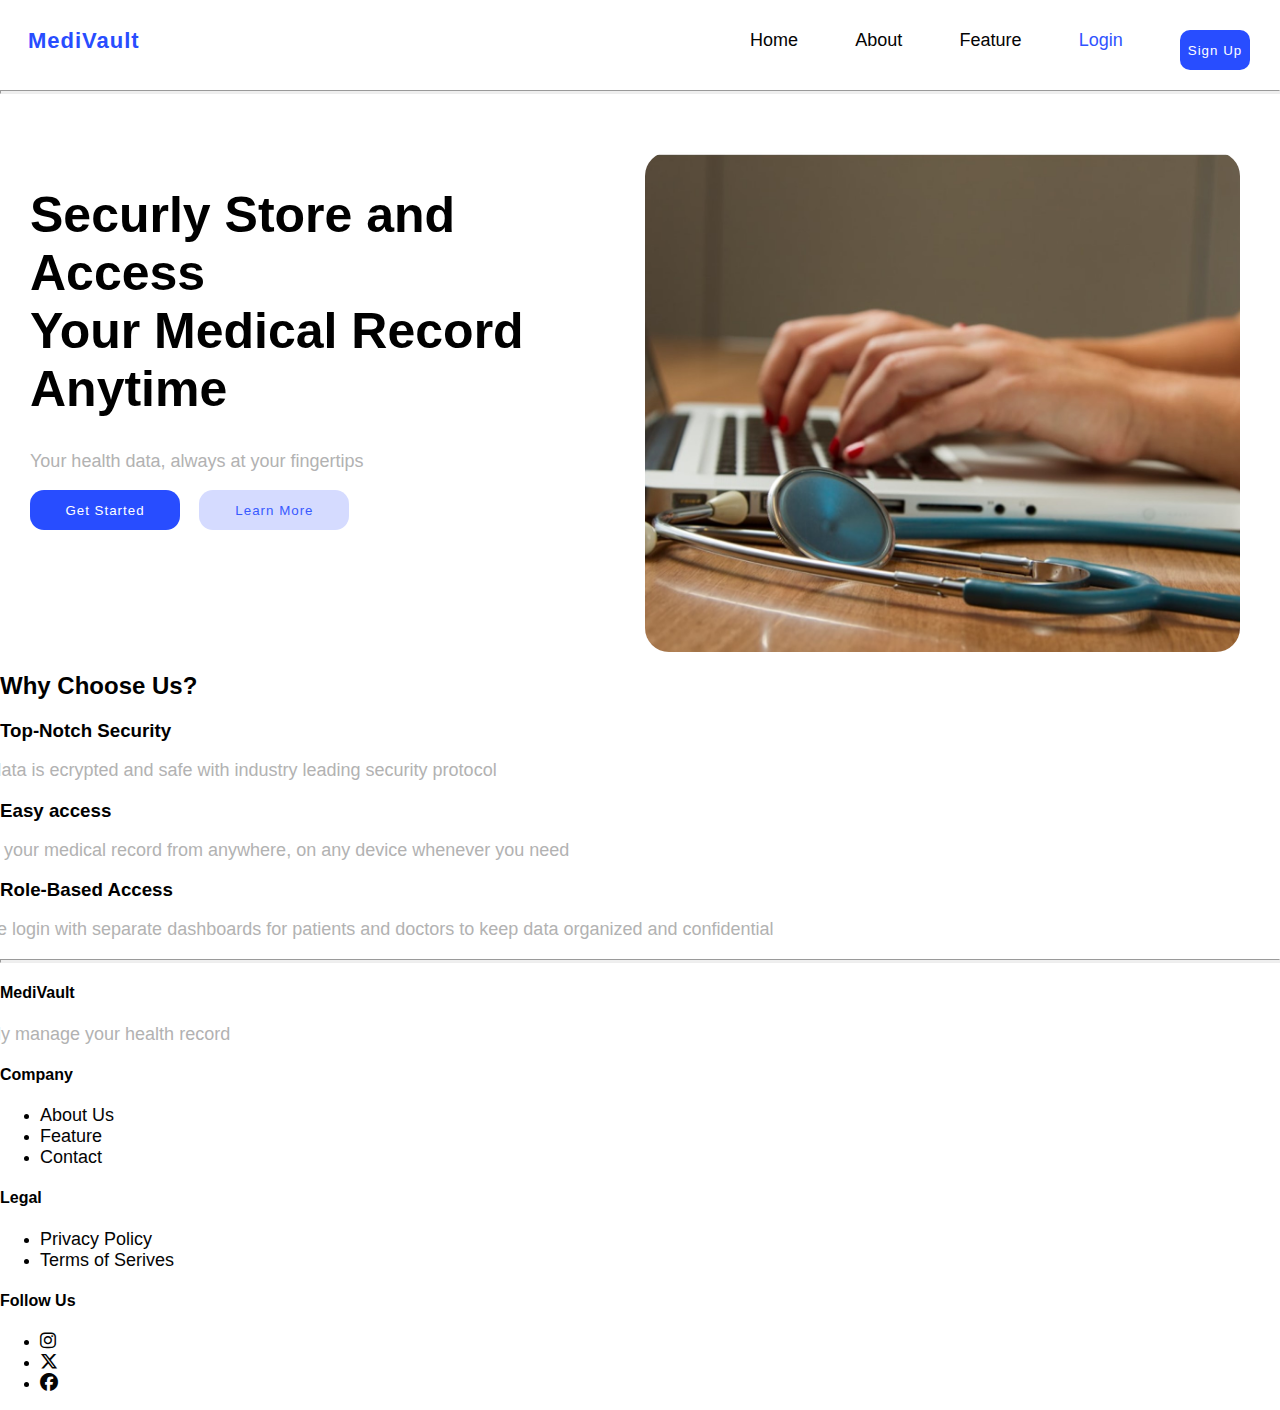
<file: index.html>
<!DOCTYPE html>
<html lang="en">
<head>
    <meta charset="UTF-8">
    <meta name="viewport" content="width=device-width, initial-scale=1.0">
    <title>Document</title>
    <link rel="styleSheet" href="style.css">
    <link rel="stylesheet" href="https://cdnjs.cloudflare.com/ajax/libs/font-awesome/6.5.0/css/all.min.css" />

</head>
<body class="index-form">
    <header>
    <div class="navbar">
        <span id="logo">MediVault</span>
        <ul class="nav-links">
            <li><a href="#">Home</a></li>
            <li><a href="#">About</a></li>
            <li><a href="#">Feature</a></li>
            <li><a href="email-login.html" style="color: #3053ff;">Login</a></li>
            <a href="signup-form.html"><button type="button" id="SignButton">Sign Up</button></a>
        </ul>
    </div>
    <hr>
    </header>

    <section class="hero">
        <div class="headDetails">
        <h1>Securly Store and Access<br> Your Medical Record Anytime</h1>
        <p>Your health data, always at your fingertips</p>
        <button type="button" id="getStartBtn">Get Started</button>
        <button type="button" id="learnMoreBtn">Learn More</button>
        </div>
        <div class="image">
        </div> 
    </section>

    <section class="features">
        <h2>Why Choose Us?</h2>

        <div class="boxes">
            <div class="box1"><div class="box1-image"></div><h3>Top-Notch Security<p>Your data is ecrypted and safe with industry leading security protocol</p></h3></div>
            <div class="box2"><div class="box2-image"></div><h3>Easy access<p>Acess your medical record from anywhere, on any device whenever you need</p></h3></div>
            <div class="box3"><div class="box3-image"></div><h3>Role-Based Access<p>Secure login with separate dashboards for patients and doctors to keep data organized and confidential</p></h3></div>
        </div>
    </section>

    <hr id="hr2">
    
    <header>
        <div class="fotter-section">
            <div class="first-section">
                <h4>MediVault</h4>
                <p>Securly manage your health record</p>
            </div>

            <div class="second-section">
                <h4>Company</h4>
                <ul>
                    <li><a href="#">About Us</a></li>
                    <li><a href="#">Feature</a></li>
                    <li><a href="#">Contact</a></li>
                </ul>
            </div>

            <div class="third-section">
                <h4>Legal</h4>
                <ul>
                    <li><a href="#">Privacy Policy</a></li>
                    <li><a href="#">Terms of Serives</a></li>
                </ul>
            </div>

            <div class="fourth-section">
                <h4>Follow Us</h4>
                <ul>
                    <li><a href="#"><i class="fa-brands fa-instagram"></i></a></li>
                    <li><a href="#"><i class="fa-brands fa-x-twitter"></i></a></li>
                    <li><a href="#"><i class="fa-brands fa-facebook"></i></a></li>
                </ul>
            </div>
        </div>
    </header>
</body>
</html>
</file>
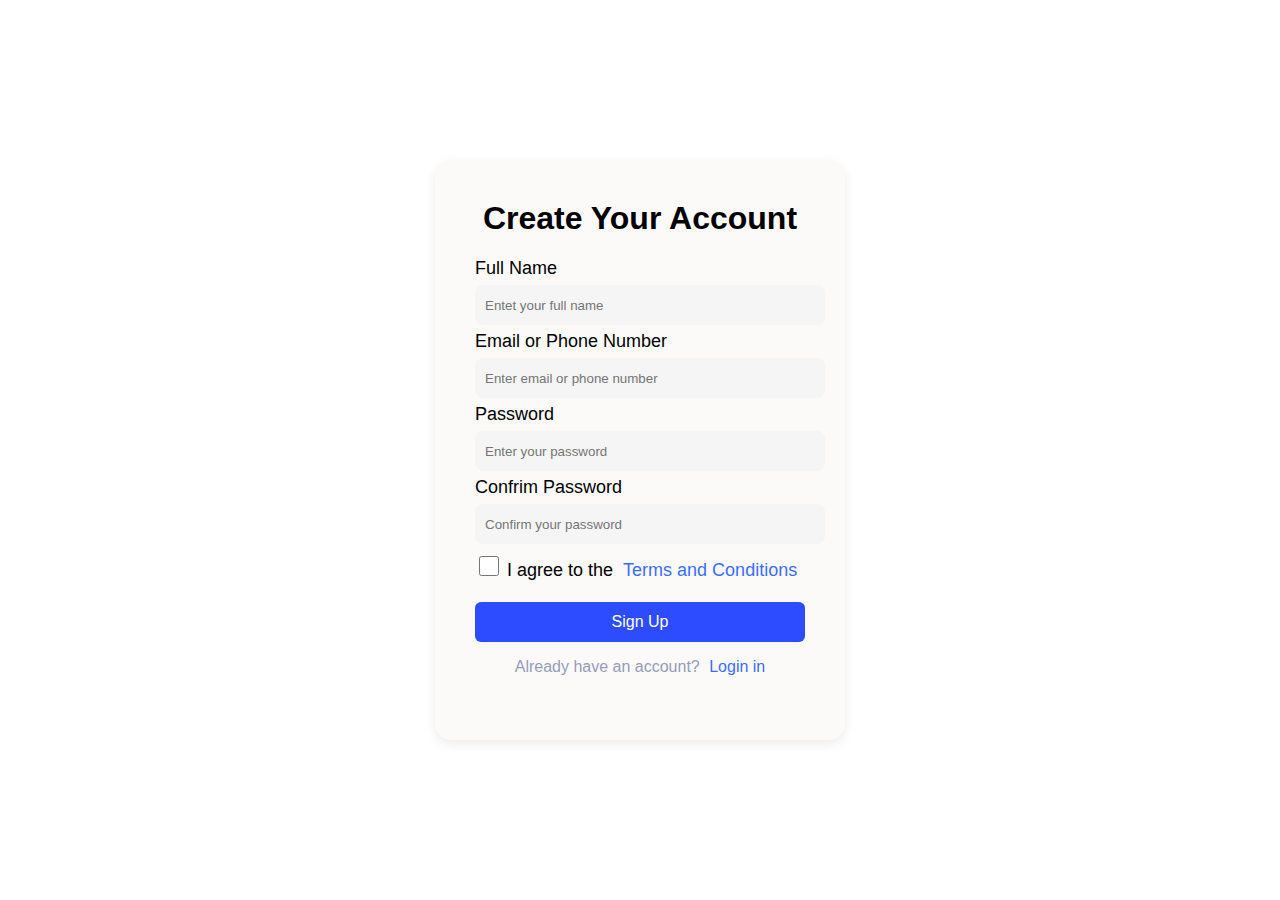
<file: signup-form.html>
<!DOCTYPE html>
<html lang="en">
<head>
    <meta charset="UTF-8">
    <meta name="viewport" content="width=device-width, initial-scale=1.0">
    <title>Document</title>
    <link rel="styleSheet" href="style.css">
</head>
<body class="signup-form">
    <div class="form-box">
        <h1>Create Your Account</h1>
        
        <label for="name">Full Name</label>
        <input type="text" id="name" placeholder="Entet your full name" required>

        <label for="email">Email or Phone Number</label>
        <input type="email" id="emailOrPhonenumber" placeholder="Enter email or phone number" required>

        <label for="password">Password</label>
        <input type="password" id="password" placeholder="Enter your password" required>

        <label for="confirm-password">Confrim Password</label>
        <input type="password" id="confirmPassword" placeholder="Confirm your password" required>

        <label for="terms-condition">
            <input type="checkbox" id="checkbox" required> I agree to the 
            <a href="term-condition.html">Terms and Conditions</a>
        </label>

        <button type="submit" onclick="Signup()">Sign Up</button>

        <p id="terms-condition-para">Already have an account? <a href="email-login.html">Login in</a></p>
    </div>
    <script src="script.js"></script>
</body>
</html>
</file>
<file: style.css>
body{
    margin: 0;
    font-family: 'Segoe UI', sans-serif
}
#logo{
    color: #284dff;
    font-size: 22px;
    font-weight: 600;
    margin: 28px 28px;
    letter-spacing: 1px;
}
.navbar{
    display: flex;
    justify-content: space-between;
}
.nav-links{
    display: flex;
    justify-content: space-between;
    width: 500px;
    height: 30px;
    list-style: none;
    margin-top: 30px;
    margin-right: 30px;

}
li a{
    text-decoration: none;
    color: #040404;
    font-size: 18px;
    font-weight: 500;
}
#SignButton{
    background-color: rgba(40,77,255,255);
    border-radius: 10px;
    height: 40px;
    width: 70px;
    color: white;
    letter-spacing: 1px;
    border: 0px;
}
#SignButton:hover{
    cursor: pointer;
    background-color: #2346f5;
}
.headDetails{
    margin: 50px 80px;
}
hr{
    height: 2px;
    background-color: #efefef;
}
.hero{
    display: flex;
    justify-content: space-between;
}
.index-form h1{
    font-size: 50px;
    font-weight: 700;
    margin-left: -50px;

}
.index-form p{
    font-size: 18px;
    font-weight: 400;
    color: #b2b2b2;
    margin-left: -50px;
}
#getStartBtn{
    background-color: #284dff;
    color: white;
    border: none;
    height: 40px;
    width: 150px;
    border-radius: 14px;
    letter-spacing: 1px;
    margin-right: 15px;
    margin-left: -50px;
}
#getStartBtn:hover{
    cursor: pointer;
    background-color: #1a3de7;
}
#learnMoreBtn{
    background-color: #d5dbff;
    color: #385aff;
    border: none;
    height: 40px;
    width: 150px;
    border-radius: 14px;
    letter-spacing: 1px;
}
#learnMoreBtn:hover{
    cursor: pointer;
    background-color: #bcc5f7;
}
.image{
    height: 500px;
    width: 800px;
    margin-right: 40px;
    background-color: #2346f5;
    margin-top: 50px;
    border-radius: 24px;
    background-image: url(front-page-image.jpeg);
    background-repeat: no-repeat;
    background-position: center;
    background-size: cover;   
}

/*login-form*/
.email-login .form-box{
  position: absolute;
  top: 50%;
  left: 50%;
  transform: translate(-50%, -50%);
  padding: 40px;
  border-radius: 16px;
  box-shadow: 0 4px 12px rgba(0, 0, 0, 0.08);
  background-color: #fbfaf9;
  width: 330px;
  height: 360px;
}
.email-login .form-box h1{
    text-align: center;
}
.email-login .form-box p{
    color: #979cb8;
    text-align: center;
}
.email-login .form-box input{
    background-color: #f5f5f5;
    border: none;
}
.email-login .form-box label{
  font-size: 14px;
  display: block;
  margin-bottom: 6px;
}
.email-login .form-box input{
    width: 100%;
    height: 40px;
    background-color: #f5f5f5;
    border-radius: 8px;
    padding:  5px 10px;
}
.email-login .form-box button{
    display: block;
    margin-top: 10px;
    background-color: #2d4bff;
    color: white;
    width: 100%;
    height: 40px;
    border: none;
    border-radius: 6px;
    font-size: 16px;
}
.email-login .form-box button:hover{
  background-color: #1c34d6;
  cursor: pointer;
}
.email-login .form-box a{
    display: block;
    text-align: right;
    text-decoration: none;
    margin-top: 10px;
    color: #3c6dfd;
}

/*phone-login-form*/
.phoneno-login .form-box{
  position: absolute;
  top: 50%;
  left: 50%;
  transform: translate(-50%, -50%);
  padding: 40px;
  border-radius: 16px;
  box-shadow: 0 4px 12px rgba(0, 0, 0, 0.08);
  background-color: #fbfaf9;
  width: 330px;
  height: 400px;
}
.phoneno-login .form-box h1{
    text-align: center;
}
.phoneno-login .form-box p{
    color: #979cb8;
    text-align: center;
}
.phoneno-login .form-box input{
    background-color: #f5f5f5;
    border: none;
}
.phoneno-login .form-box label{
  font-size: 14px;
  display: block;
  margin-bottom: 6px;
  font-weight: 500;
}
.phoneno-login .form-box input{
    width: 100%;
    height: 40px;
    background-color: #f5f5f5;
    border-radius: 8px;
    padding:  5px 10px;
}
.phoneno-login .form-box button{
    display: block;
    margin-top: 10px;
    background-color: #2d4bff;
    color: white;
    width: 100%;
    height: 40px;
    border: none;
    border-radius: 6px;
    font-size: 16px;
}
.phoneno-login .form-box button:hover{
  background-color: #1c34d6;
  cursor: pointer;
}
.phoneno-login .form-box a{
    display: block;
    text-align: right;
    text-decoration: none;
    margin-top: 10px;
    color: #3c6dfd;
}

/*email-login-form*/
.email-login .form-box{
    position: absolute;
    top: 50%;
    left: 50%;
    transform: translate(-50%, -50%);
    padding: 40px;
    border-radius: 16px;
    box-shadow: 0 4px 12px rgba(0, 0, 0, 0.08);
    background-color: #fbfaf9;
    width: 330px;
    height: 400px;   
}
.email-login h1{
    text-align: center;
}
.email-login p{
    text-align: center;
    color: #979cb8;
}
.email-login label{
    display: block;
    font-size: 18px;
    font-weight: 500;
    display: block;
    margin-bottom: 6px;
}
.email-login input{
    display: block;
    width: 100%;
    height: 40px;
    background-color: #f5f5f5;
    border: none;
    border-radius: 8px;
    padding:  5px 10px;
}
.email-login a{
    display: block;
    text-align: right;
    text-decoration: none;
    color: #3c6dfd;    
    margin-top: 10px;
}
.email-login button{
    display: block;
    margin-top: 20px;
    background-color: #2d4bff;
    color: white;
    width: 100%;
    height: 40px;
    border: none;
    border-radius: 6px;
    font-size: 16px;
}
.email-login button:hover{
  background-color: #1c34d6;
  cursor: pointer;
}
.email-login #a2{
    text-align: center;
    text-decoration: none;
    color: #3c6dfd;
}

/*forget-email*/
.forget-email .form-box{
  position: absolute;
  top: 50%;
  left: 50%;
  transform: translate(-50%, -50%);
  padding: 40px;
  border-radius: 16px;
  box-shadow: 0 4px 12px rgba(0, 0, 0, 0.08);
  background-color: #fbfaf9;
  width: 330px;
  height: 300px;
}
.forget-email h1{
    text-align: center;
    margin-top: 0px;
}
.forget-email label{
    display: block;
    font-size: 18px;
    font-weight: 500px;
    margin-bottom: 6px;
}
.forget-email input{
    width: 100%;
    height: 30px;
    border: none;
    margin-bottom: 6px;
    border-radius: 8px;
    background-color: #f5f5f5;
    padding: 5px 10px;
}
.forget-email input[type="checkbox"]{
    height: 20px;
    width: 20px;
    margin-top: 6px;
}
.forget-email button{
    display: block;
    margin-top: 20px;
    background-color: #2d4bff;
    color: white;
    width: 100%;
    height: 40px;
    border: none;
    border-radius: 6px;
    font-size: 16px;
}
.forget-email button:hover{
  background-color: #1c34d6;
  cursor: pointer;
}
.forget-email p{
    color: #979cb8;
    text-align: center;
}
.forget-email a{
    color: #3c6dfd;
    text-decoration: none;
    margin-top: 5px;
    display: block;
    text-align: right;
}

/*forget-phoneno*/
.forget-phoneno .form-box{
  position: absolute;
  top: 50%;
  left: 50%;
  transform: translate(-50%, -50%);
  padding: 40px;
  border-radius: 16px;
  box-shadow: 0 4px 12px rgba(0, 0, 0, 0.08);
  background-color: #fbfaf9;
  width: 330px;
  height: 300px;
}
.forget-phoneno h1{
    text-align: center;
    margin-top: 0px;
}
.forget-phoneno label{
    display: block;
    font-size: 18px;
    font-weight: 500px;
    margin-bottom: 6px;
}
.forget-phoneno input{
    width: 100%;
    height: 30px;
    border: none;
    margin-bottom: 6px;
    border-radius: 8px;
    background-color: #f5f5f5;
    padding: 5px 10px;
}
.forget-phoneno input[type="checkbox"]{
    height: 20px;
    width: 20px;
    margin-top: 6px;
}
.forget-phoneno button{
    display: block;
    margin-top: 20px;
    background-color: #2d4bff;
    color: white;
    width: 100%;
    height: 40px;
    border: none;
    border-radius: 6px;
    font-size: 16px;
}
.forget-phoneno button:hover{
  background-color: #1c34d6;
  cursor: pointer;
}
.forget-phoneno p{
    color: #979cb8;
    text-align: center;
}
.forget-phoneno a{
    color: #3c6dfd;
    text-decoration: none;
    margin-top: 5px;
    display: block;
    text-align: right;
}

/*signup-form*/
.signup-form .form-box{
  position: absolute;
  top: 50%;
  left: 50%;
  transform: translate(-50%, -50%);
  padding: 40px;
  border-radius: 16px;
  box-shadow: 0 4px 12px rgba(0, 0, 0, 0.08);
  background-color: #fbfaf9;
  width: 330px;
  height: 500px;
}
.signup-form h1{
    text-align: center;
    margin-top: 0px;
}
.signup-form label{
    display: block;
    font-size: 18px;
    font-weight: 500px;
    margin-bottom: 6px;
}
.signup-form input{
    width: 100%;
    height: 30px;
    border: none;
    margin-bottom: 6px;
    border-radius: 8px;
    background-color: #f5f5f5;
    padding: 5px 10px;
}
.signup-form input[type="checkbox"]{
    height: 20px;
    width: 20px;
    margin-top: 6px;
}
.signup-form button{
    display: block;
    margin-top: 20px;
    background-color: #2d4bff;
    color: white;
    width: 100%;
    height: 40px;
    border: none;
    border-radius: 6px;
    font-size: 16px;
}
.signup-form button:hover{
  background-color: #1c34d6;
  cursor: pointer;
}
.signup-form p{
    color: #979cb8;
    text-align: center;
}
.signup-form a{
    color: #3c6dfd;
    text-decoration: none;
    margin-left: 5px;
}

/*term-condition-page*/
.term-condition .term-condition-details{
    max-width: 800px;
    margin: auto;
    padding: 30px;
    background: white;
    border-radius: 8px;
    box-shadow: 0 4px 10px rgba(0,0,0,0.1);
}
.term-condition h1 {
    color: #2b7de9;
    font-size: 28px;
}
.term-condition h2{
    margin-top: 25px;
    color: #333;
    font-size: 20px;
}
.term-condition p{
    margin: 12px 0;
}
.term-condition ul{
    margin: 10px 0 10px 20px;
}
.term-condition footer{
    margin-top: 40px;
    font-size: 14px;
    color: #777;
    text-align: center;
}
</file>
